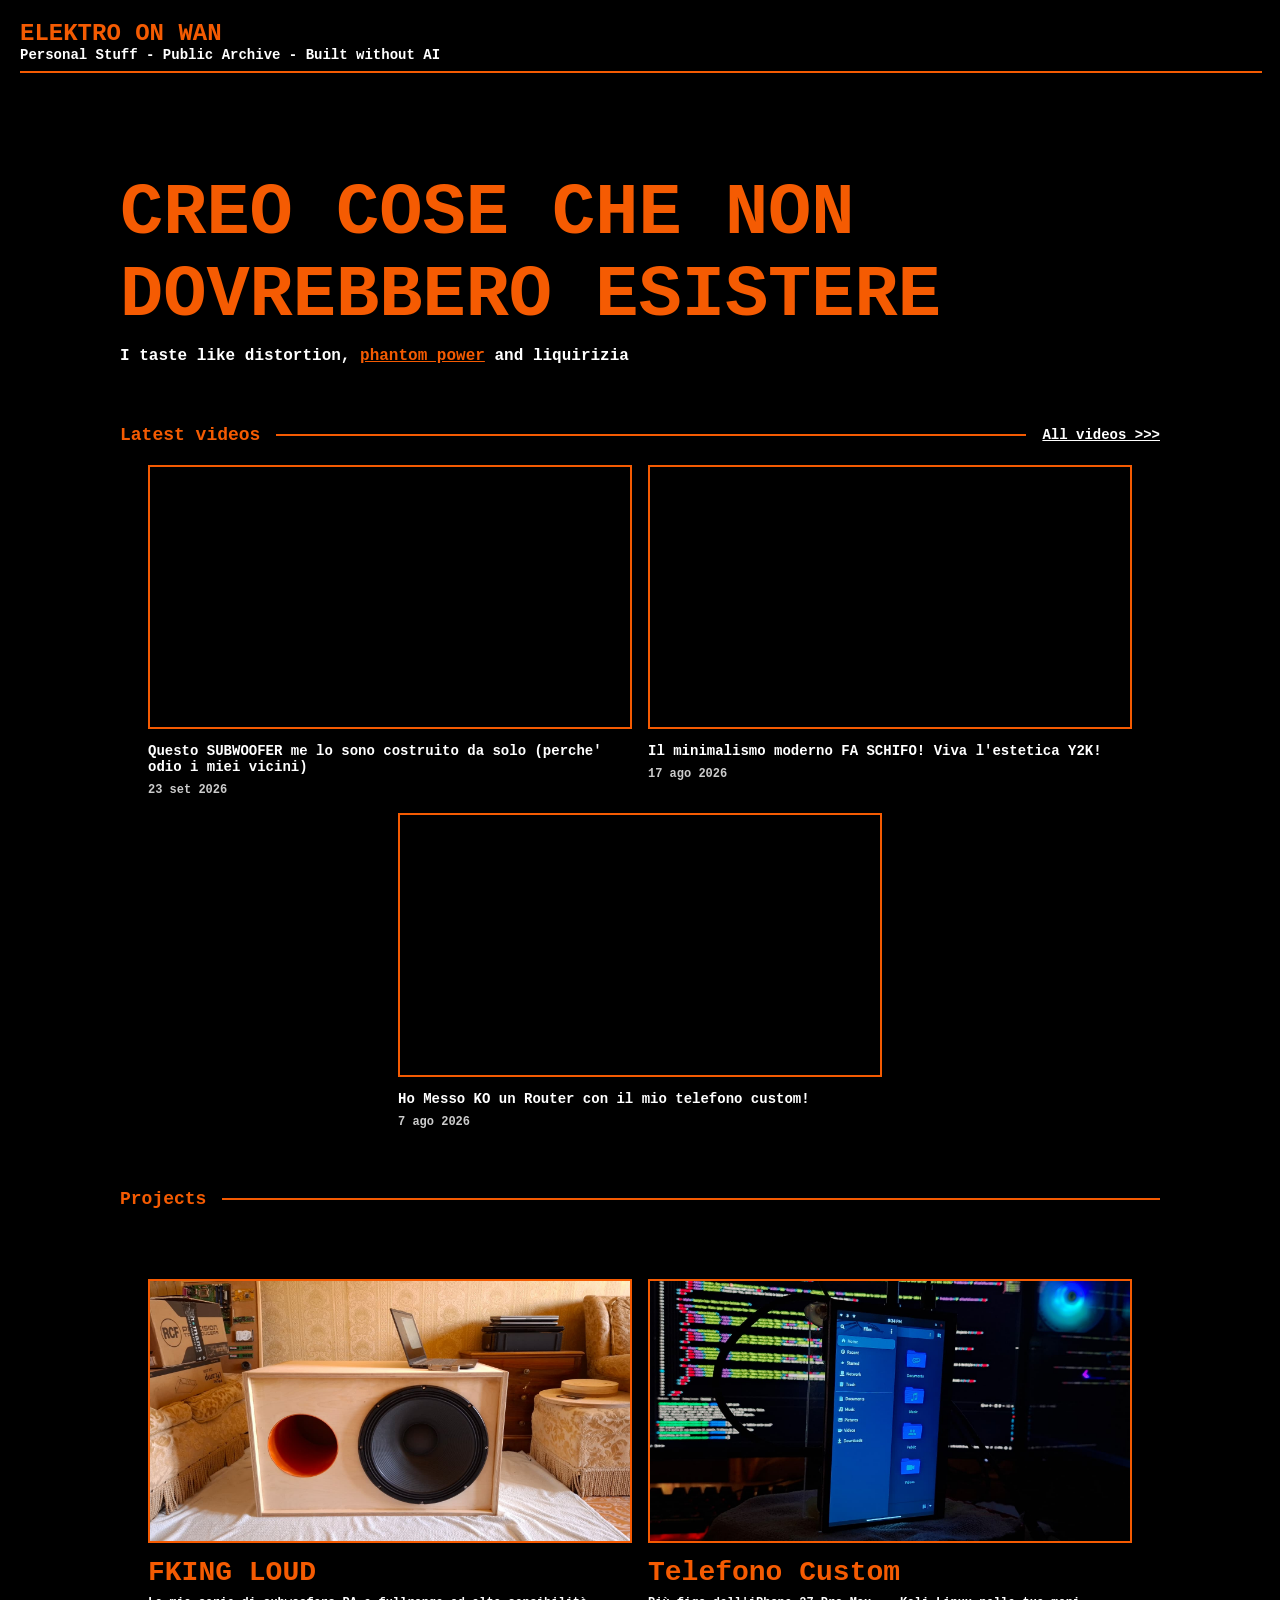
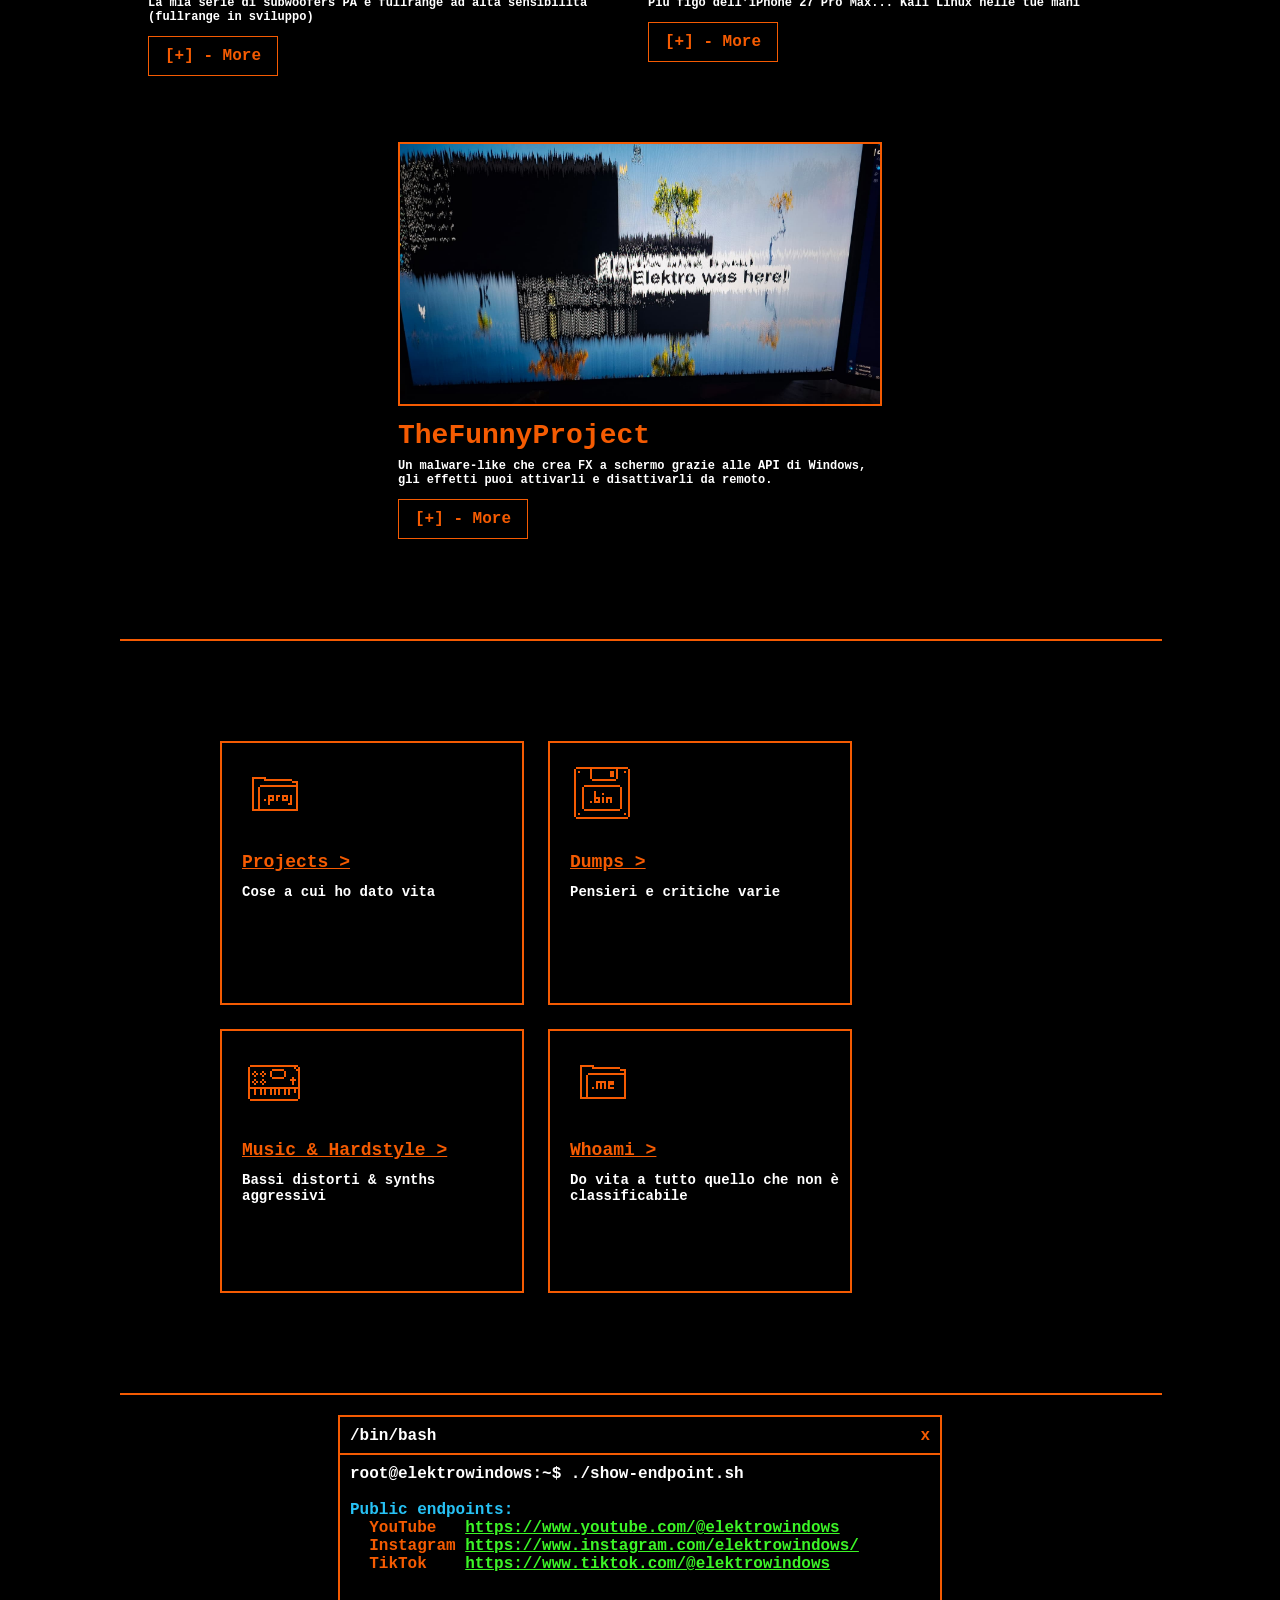
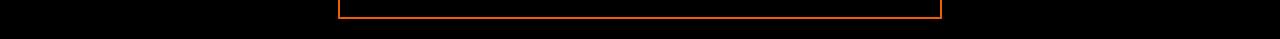
<file: index.html>
<!doctype html>
<html>
  <head>
    <meta charset="UTF-8">
    <meta name="viewport" content="width=device-width, initial-scale=1">
    <link rel="stylesheet" href="main.css">
    <link rel="stylesheet" href="mobile.css">
    <title>Elektro On WAN</title>
  </head>
  <body>

    <maintit>ELEKTRO ON WAN</maintit>
    <span class="whitetext">Personal Stuff - Public Archive - Built without AI</span>
    <hr>

    <div style="margin: 100px 100px 20px 100px;">
      <span class="maintext">CREO COSE CHE NON DOVREBBERO ESISTERE</span>
      <span class="whitetext" style="margin-top: 10px; font-size: 16px;">I taste like distortion, <a style="text-decoration: underline; color: #f55b02;" target="_blank" rel="noopener noreferrer" href="https://en.wiktionary.org/wiki/phantom_power">phantom power</a> and liquirizia</span>

      <div style="display: flex; align-items: center; gap: 16px; margin-top: 60px;">
        <span class="orangetext">Latest videos</span>
        <hr style="flex: 1; width: auto; margin: 0;">
        <a class="whitetext" style="text-decoration: underline;" target="_blank" rel="noopener noreferrer" href="https://www.youtube.com/@elektrowindows">All videos >>></a>
      </div>

      <div style="display: flex; gap: 16px; margin-top: 20px; flex-wrap: wrap; width: 100%; margin-left: auto; margin-right: auto; justify-content: center;">
        <video1>
          <iframe style="border: 2px solid #f55b02;" width="480" height="260" src="https://www.youtube.com/embed/pilKkL1AjMc" title="Questo SUBWOOFER me lo sono costruito da solo (perche&#39; odio i miei vicini)" frameborder="0" allow="accelerometer; autoplay; clipboard-write; encrypted-media; gyroscope; picture-in-picture; web-share" referrerpolicy="strict-origin-when-cross-origin" allowfullscreen></iframe>
            <div class="videotitle">Questo SUBWOOFER me lo sono costruito da solo (perche' odio i miei vicini)</div>
            <div class="date">23 set 2026</div>
        </video1>
        <video1>
          <iframe style="border: 2px solid #f55b02;" width="480" height="260" src="https://www.youtube.com/embed/15nzdDUvvUI" title="Il minimalismo moderno FA SCHIFO! Viva l&#39;estetica Y2K!" frameborder="0" allow="accelerometer; autoplay; clipboard-write; encrypted-media; gyroscope; picture-in-picture; web-share" referrerpolicy="strict-origin-when-cross-origin" allowfullscreen></iframe>
            <div class="videotitle">Il minimalismo moderno FA SCHIFO! Viva l&#39;estetica Y2K!</div>
            <div class="date">17 ago 2026</div>
        </video1>
        <video1>
          <iframe style="border: 2px solid #f55b02;" width="480" height="260" src="https://www.youtube.com/embed/Gmjio1AprZ0" title="Ho Messo KO un Router con il mio telefono custom!" frameborder="0" allow="accelerometer; autoplay; clipboard-write; encrypted-media; gyroscope; picture-in-picture; web-share" referrerpolicy="strict-origin-when-cross-origin" allowfullscreen></iframe>
            <div class="videotitle">Ho Messo KO un Router con il mio telefono custom!</div>
            <div class="date">7 ago 2026</div>
        </video1>
      </div>

      <div style="display: flex; align-items: center; gap: 16px; margin-top: 60px;">
        <span class="orangetext">Projects</span>
        <hr style="flex: 1; width: auto; margin: 0;">
      </div>

      <div style="display: flex; gap: 16px; margin-top: 20px; flex-wrap: wrap; width: 100%; margin-left: auto; margin-right: auto; justify-content: center;">
      <project>
            <img style="border: 2px solid #f55b02;margin-top: 50px;" width="480" height="260" src="./images/subwoofer.jpeg" title="Questo SUBWOOFER me lo sono costruito da solo (perche' odio i miei vicini)" frameborder="0" allowfullscreen></img>
            <div class="projecttitle">FKING LOUD</div>
            <div class="projecttext">La mia serie di subwoofers PA e fullrange ad alta sensibilità (fullrange in sviluppo)</div>
            <button class="orangetext" style="font-size: 16px; background-color: #000000; border: 1px solid #f55b02; margin-top: 12px; width: 130px; height: 40px;" onclick="window.open('https://youtu.be/pilKkL1AjMc')">[+] - More</button>
      </project>

      <project>
            <img style="border: 2px solid #f55b02;margin-top: 50px;" width="480" height="260" src="./images/telefono-custom.jpeg" title="Questo SUBWOOFER me lo sono costruito da solo (perche' odio i miei vicini)" frameborder="0" allowfullscreen></img>
            <div class="projecttitle">Telefono Custom</div>
            <div class="projecttext">Più figo dell'iPhone 27 Pro Max... Kali Linux nelle tue mani</div>
            <button class="orangetext" style="font-size: 16px; background-color: #000000; border: 1px solid #f55b02; margin-top: 12px; width: 130px; height: 40px;" onclick="window.open('https://youtu.be/Gmjio1AprZ0')">[+] - More</button>
      </project>

      <project>
            <img style="border: 2px solid #f55b02;margin-top: 50px;" width="480" height="260" src="./images/TFP.jpeg" title="Questo SUBWOOFER me lo sono costruito da solo (perche' odio i miei vicini)" frameborder="0" allowfullscreen></img>
            <div class="projecttitle">TheFunnyProject</div>
            <div class="projecttext">Un malware-like che crea FX a schermo grazie alle API di Windows, gli effetti puoi attivarli e disattivarli da remoto.</div>
            <button class="orangetext" style="font-size: 16px; background-color: #000000; border: 1px solid #f55b02; margin-top: 12px; width: 130px; height: 40px;" onclick="window.open('https://youtu.be/7NR2vbey7-c')">[+] - More</button>
      </project>
      </div>

      <hr style="margin-top: 100px; margin-bottom: 100px;">

      <div style="display: flex; gap: 16px; margin-top: 20px; margin-bottom: 20px; flex-wrap: wrap; width: 100%; margin-left: auto; margin-right: auto; justify-content: center;">
      <outro>
        <div class="outro-blockz">
            <div class="orangetext" style="margin-left: 20px; margin-top: 20px; font-size: 18px;"><img src="./iconz/proj-icon.png" class="true-rendering" width="64" height="64"></div>
            <span class="orangetext" style="margin-left: 20px; margin-top: 20px;"><a href="./projects.html" target="_self" style="text-decoration: underline; color: #f55b02;" target="_blank" rel="noopener noreferrer">Projects ></a></span>
            <span class="whitetext" style="margin-left: 20px; margin-top: 12px;">Cose a cui ho dato vita</a>
        </div>

        <div class="outro-blockz">
            <div class="orangetext" style="margin-left: 20px; margin-top: 20px; font-size: 18px;"><img src="./iconz/dump-icon.png" class="true-rendering" width="64" height="64"></div>
            <span class="orangetext" style="margin-left: 20px; margin-top: 20px;"><a href="./dumpz.html" target="_self" style="text-decoration: underline; color: #f55b02;" target="_blank" rel="noopener noreferrer">Dumps ></a></span>
            <span class="whitetext" style="margin-left: 20px; margin-top: 12px;">Pensieri e critiche varie</a>
        </div>

        <div class="outro-blockz">
            <div class="orangetext" style="margin-left: 20px; margin-top: 20px; font-size: 18px;"><img src="./iconz/music-icon.png" class="true-rendering" width="64" height="64"></div>
            <span class="orangetext" style="margin-left: 20px; margin-top: 20px;"><a href="./musik.html" target="_self" style="text-decoration: underline; color: #f55b02;" target="_blank" rel="noopener noreferrer">Music & Hardstyle ></a></span>
            <span class="whitetext" style="margin-left: 20px; margin-top: 12px;">Bassi distorti & synths aggressivi</a>
        </div>

        <div class="outro-blockz">
            <div class="orangetext" style="margin-left: 20px; margin-top: 20px; font-size: 18px;"><img src="./iconz/whoami-icon.png" class="true-rendering" width="64" height="64"></div>
            <span class="orangetext" style="margin-left: 20px; margin-top: 20px;"><a href="./whoami.html" target="_self" style="text-decoration: underline; color: #f55b02;" target="_blank" rel="noopener noreferrer">Whoami ></a></span>
            <span class="whitetext" style="margin-left: 20px; margin-top: 12px;">Do vita a tutto quello che non è classificabile</a>
        </div>
      </outro>
      </div>

      <hr style="margin-top: 100px; margin-bottom: 20px;">

      <div style="width: 100%; margin-left: auto; margin-right: auto; justify-content: center; display: flex; align-items: center; flex-direction: column;">
        <social-blockz style="position: relative;">
          <div style="margin-top: 10px; margin-bottom: 10px;">
            <div style="margin-left: 10px; color: #ffffff;"><pre>/bin/bash</pre></div>
            <div style="position: absolute; top: 10px; right: 10px;">x</div>
            <hr>
            <div style="margin: 10px 10px 10px 10px;">
            <div style="margin-top: 10px; color: #ffffff;">
            <pre>root@elektrowindows:~$ ./show-endpoint.sh</pre><br>
            </div>
            <div style="color: #27C2F5;"><pre>Public endpoints:</pre></div>
            <pre>  YouTube   <a style="text-decoration: underline; color: #3CF527;" href="https://www.youtube.com/@elektrowindows">https://www.youtube.com/@elektrowindows</a></pre>
            <pre>  Instagram <a style="text-decoration: underline; color: #3CF527;" href="https://www.instagram.com/elektrowindows/">https://www.instagram.com/elektrowindows/</a></pre>
            <pre>  TikTok    <a style="text-decoration: underline; color: #3CF527;" href="https://www.tiktok.com/@elektrowindows">https://www.tiktok.com/@elektrowindows</a></pre>
            <br>
            </div>
          </div>
        </social-blockz>
      </div>
    </div>
  </body>
</html>

<!-- <h1>creo cose che funzionano ma che non dovrebbero esistere</h1> -->
</file>
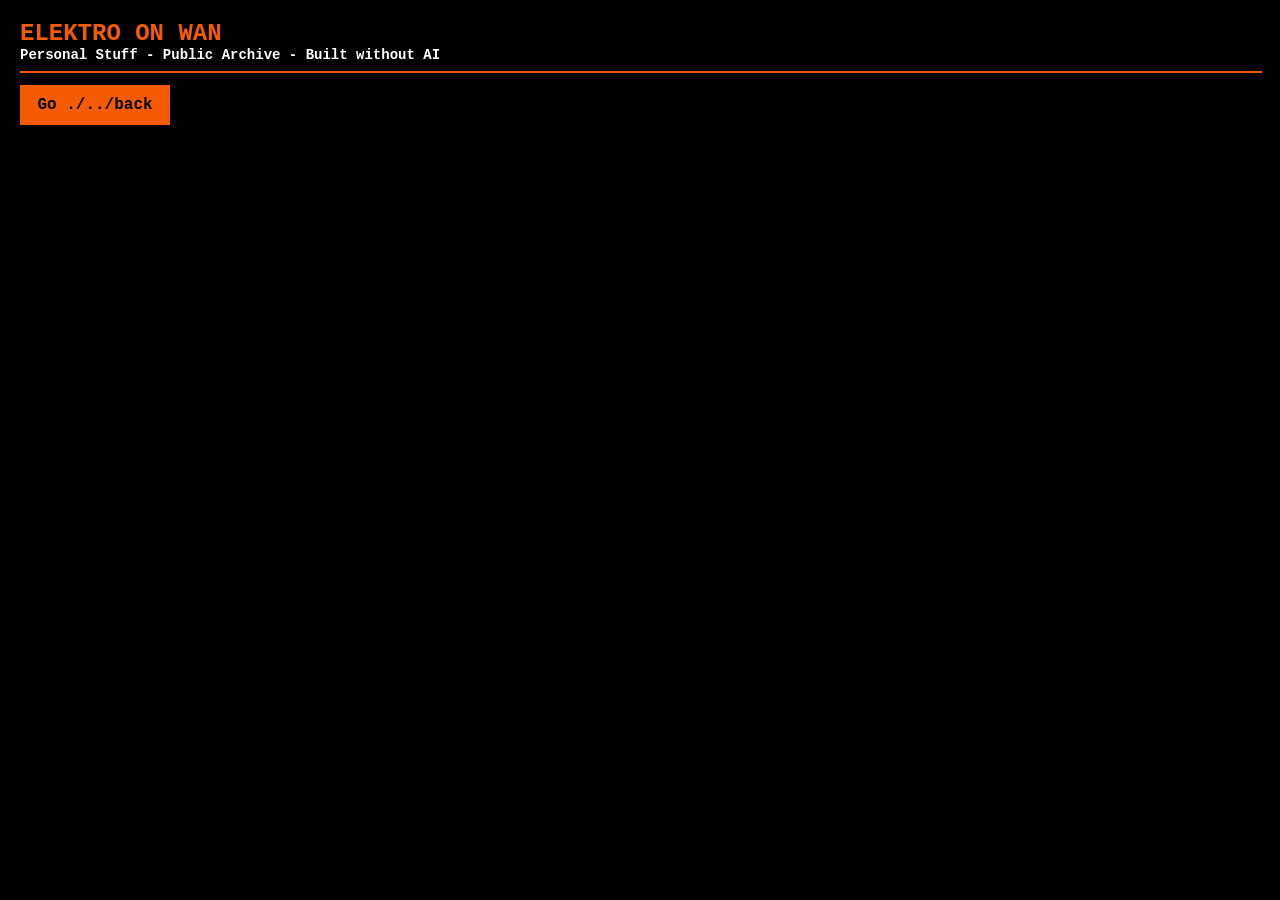
<file: dumpz.html>
<!doctype html>
<html>
  <head>
    <meta charset="UTF-8">
    <meta name="viewport" content="width=device-width, initial-scale=1">
    <link rel="stylesheet" href="main.css">
    <link rel="stylesheet" href="mobile.css">
    <title>Elektro On WAN</title>
  </head>
  <body>

    <maintit>ELEKTRO ON WAN</maintit>
    <span class="whitetext">Personal Stuff - Public Archive - Built without AI</span>
    <hr>
    <button class="orangetext" style="font-size: 16px; color: #000000; background-color: #f55b02; border: 1px solid #f55b02; margin-top: 12px; width: 150px; height: 40px;" onclick="window.location.href = 'index.html';">Go ./../back</button>

    <div style="margin: 100px 100px 100px 100px;">
      <div style="display: flex; gap: 16px; margin-top: 20px; flex-wrap: wrap; width: 100%; margin-left: auto; margin-right: auto; justify-content: center;">

      </div>
    </div>
  </body>
</html>
</file>
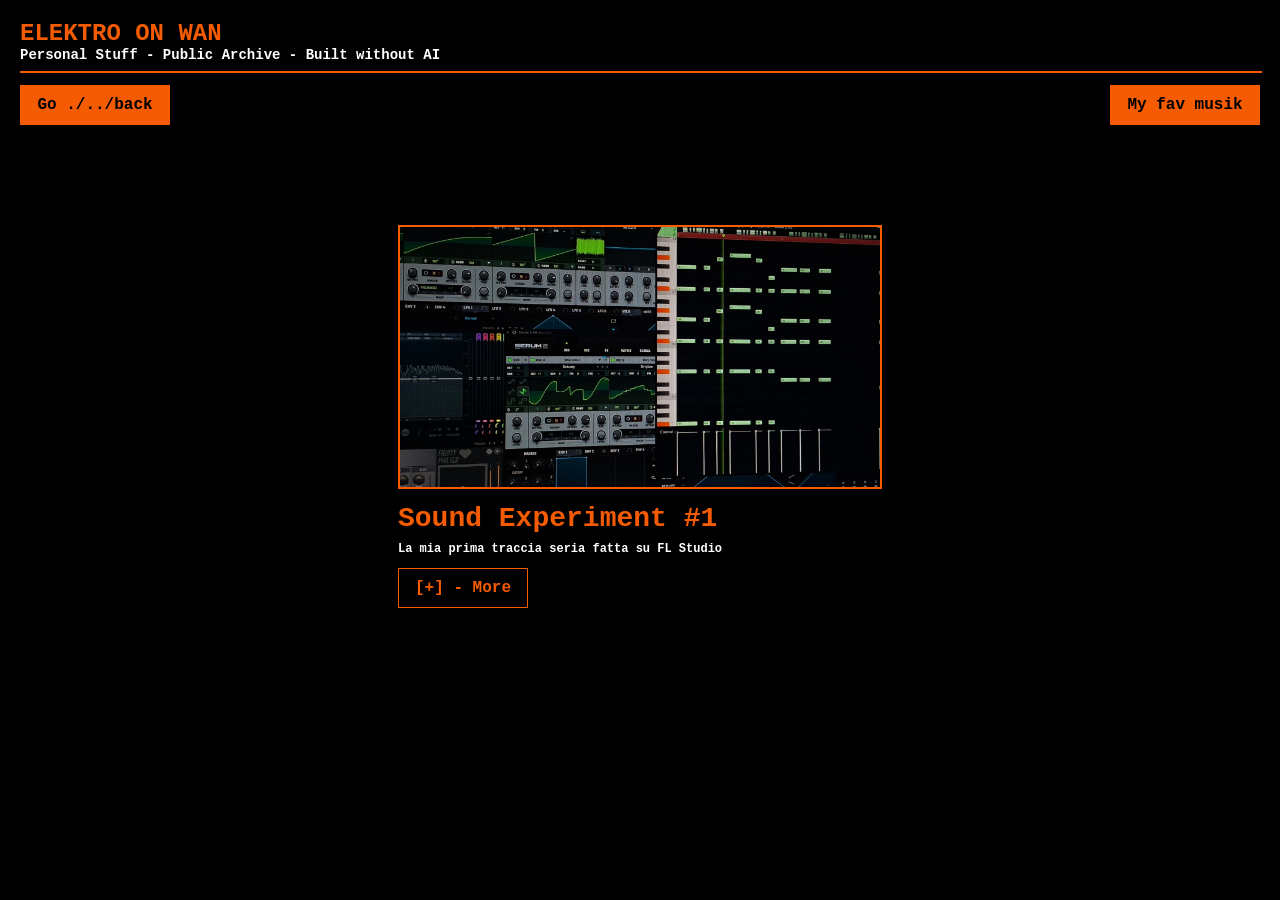
<file: musik.html>
<!doctype html>
<html>
  <head>
    <meta charset="UTF-8">
    <meta name="viewport" content="width=device-width, initial-scale=1">
    <link rel="stylesheet" href="main.css">
    <link rel="stylesheet" href="mobile.css">
    <title>Elektro On WAN</title>
  </head>
  <body>

    <maintit>ELEKTRO ON WAN</maintit>
    <span class="whitetext">Personal Stuff - Public Archive - Built without AI</span>
    <hr>
    <div style="display: flex; justify-content: space-between; align-items: center; margin-top:0px;">
      <button class="orangetext" style="font-size: 16px; color: #000000; background-color: #f55b02; border: 1px solid #f55b02; margin-top: 4px; width: 150px; height: 40px;" onclick="window.location.href = 'index.html';">Go ./../back</button>
      <button class="orangetext" style="float: right; font-size: 16px; color: #000000; background-color: #f55b02; border: 1px solid #f55b02; margin-top: 4px; width: 150px; height: 40px;" onclick="window.open('https://www.youtube.com/playlist?list=PLWCYlyh5Jf-Q')">My fav musik</button>
    </div>
    <div style="margin: 100px 100px 100px 100px;">
      <div style="display: flex; gap: 16px; margin-top: 20px; flex-wrap: wrap; width: 100%; margin-left: auto; margin-right: auto; justify-content: center;">
      <project>
            <img style="border: 2px solid #f55b02;" width="480" height="260" src="./images/fl-proj.jpeg" title="Questo SUBWOOFER me lo sono costruito da solo (perche' odio i miei vicini)" frameborder="0" allowfullscreen></img>
            <div class="projecttitle">Sound Experiment #1</div>
            <div class="projecttext">La mia prima traccia seria fatta su FL Studio</div>
            <button class="orangetext" style="font-size: 16px; background-color: #000000; border: 1px solid #f55b02; margin-top: 12px; width: 130px; height: 40px;" onclick="window.open('https://www.youtube.com/watch?v=Rnli3az-T2o')">[+] - More</button>
      </project>
      </div>
    </div>
  </body>
</html>
</file>
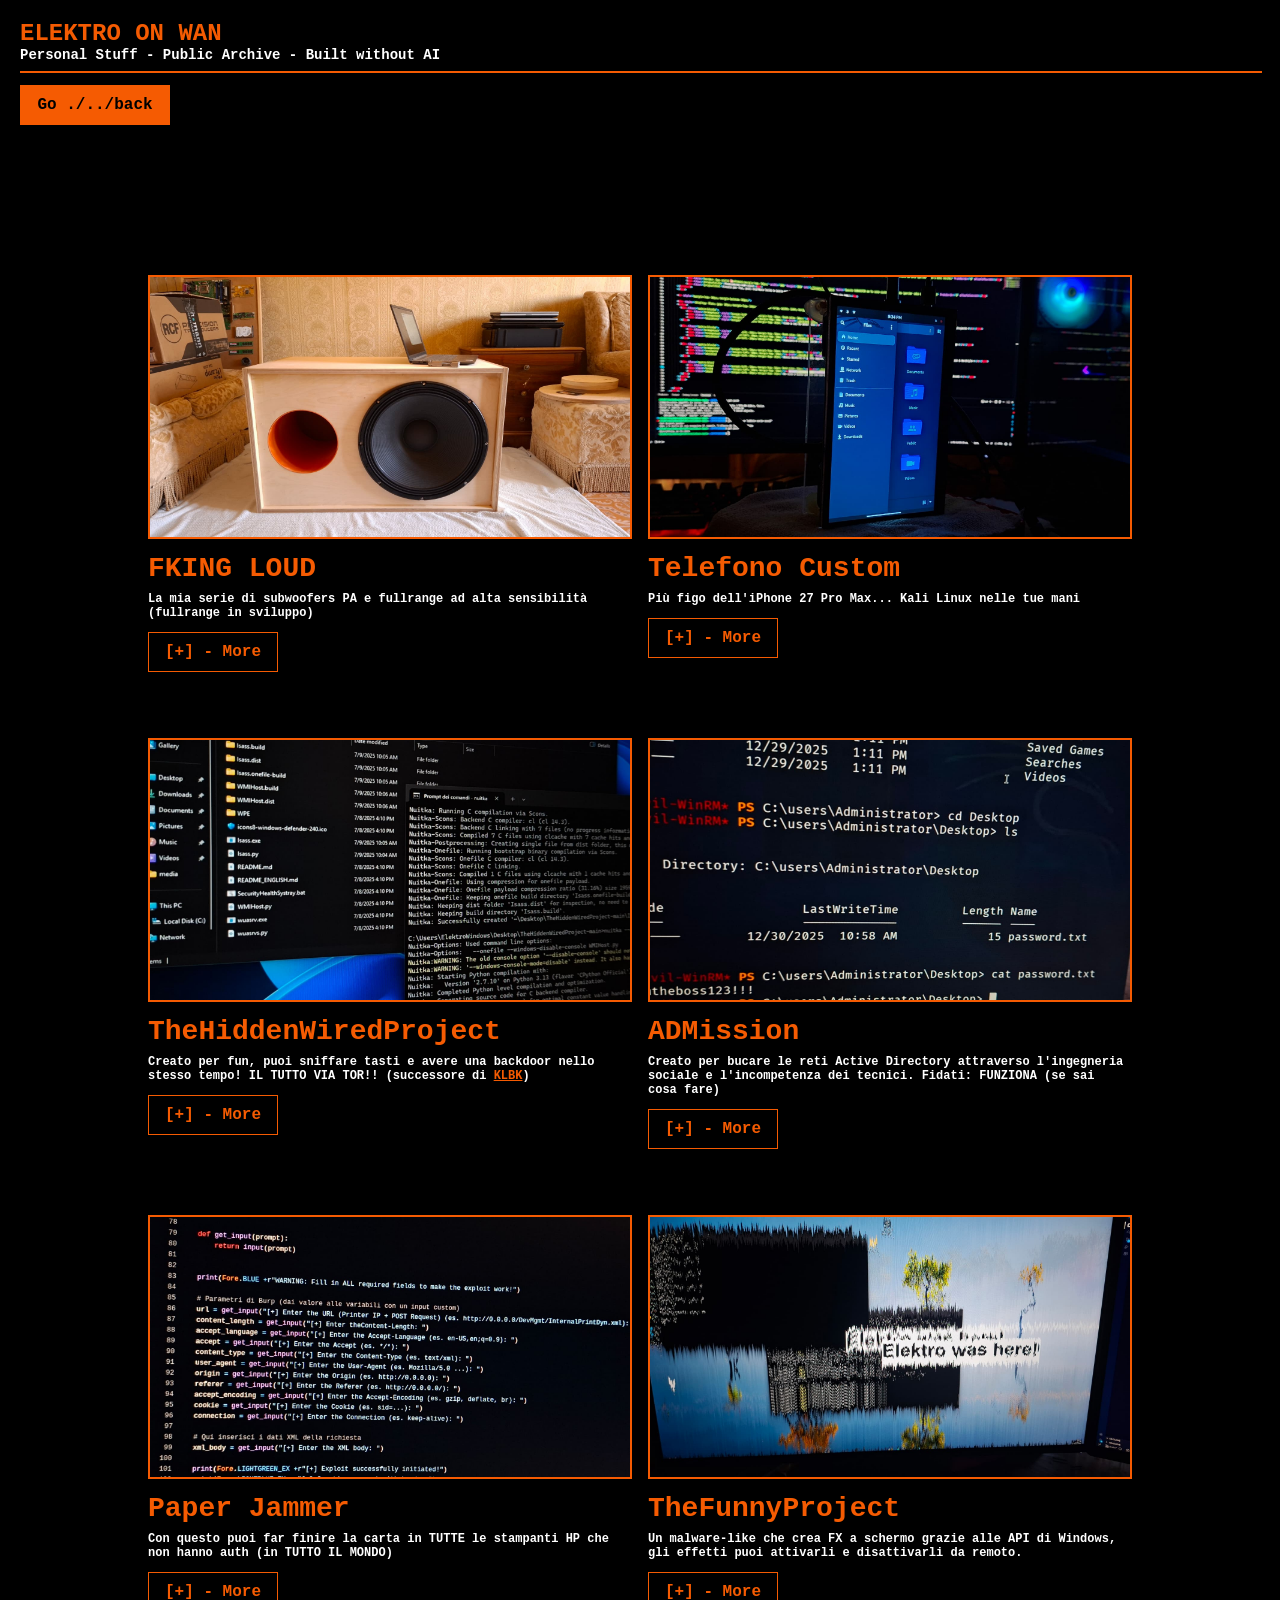
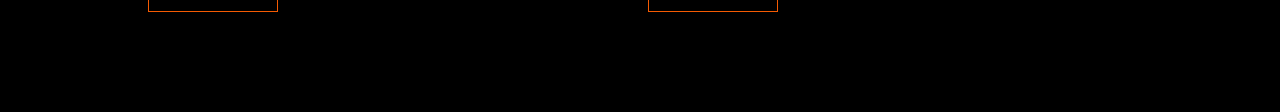
<file: projects.html>
<!doctype html>
<html>
  <head>
    <meta charset="UTF-8">
    <meta name="viewport" content="width=device-width, initial-scale=1">
    <link rel="stylesheet" href="main.css">
    <link rel="stylesheet" href="mobile.css">
    <title>Elektro On WAN</title>
  </head>
  <body>

    <maintit>ELEKTRO ON WAN</maintit>
    <span class="whitetext">Personal Stuff - Public Archive - Built without AI</span>
    <hr>
    <button class="orangetext" style="font-size: 16px; color: #000000; background-color: #f55b02; border: 1px solid #f55b02; margin-top: 12px; width: 150px; height: 40px;" onclick="window.location.href = 'index.html';">Go ./../back</button>

    <div style="margin: 100px 100px 100px 100px;">
      <div style="display: flex; gap: 16px; margin-top: 20px; flex-wrap: wrap; width: 100%; margin-left: auto; margin-right: auto; justify-content: center;">
      <project>
            <img style="border: 2px solid #f55b02;margin-top: 50px;" width="480" height="260" src="./images/subwoofer.jpeg" title="Questo SUBWOOFER me lo sono costruito da solo (perche' odio i miei vicini)" frameborder="0" allowfullscreen></img>
            <div class="projecttitle">FKING LOUD</div>
            <div class="projecttext">La mia serie di subwoofers PA e fullrange ad alta sensibilità (fullrange in sviluppo)</div>
            <button class="orangetext" style="font-size: 16px; background-color: #000000; border: 1px solid #f55b02; margin-top: 12px; width: 130px; height: 40px;" onclick="window.open('https://youtu.be/pilKkL1AjMc')">[+] - More</button>
      </project>

      <project>
            <img style="border: 2px solid #f55b02;margin-top: 50px;" width="480" height="260" src="./images/telefono-custom.jpeg" title="Questo SUBWOOFER me lo sono costruito da solo (perche' odio i miei vicini)" frameborder="0" allowfullscreen></img>
            <div class="projecttitle">Telefono Custom</div>
            <div class="projecttext">Più figo dell'iPhone 27 Pro Max... Kali Linux nelle tue mani</div>
            <button class="orangetext" style="font-size: 16px; background-color: #000000; border: 1px solid #f55b02; margin-top: 12px; width: 130px; height: 40px;" onclick="window.open('https://youtu.be/Gmjio1AprZ0')">[+] - More</button>
      </project>

      <project>
            <img style="border: 2px solid #f55b02;margin-top: 50px;" width="480" height="260" src="./images/thwp.jpeg" title="Questo SUBWOOFER me lo sono costruito da solo (perche' odio i miei vicini)" frameborder="0" allowfullscreen></img>
            <div class="projecttitle">TheHiddenWiredProject</div>
            <div class="projecttext">Creato per fun, puoi sniffare tasti e avere una backdoor nello stesso tempo! IL TUTTO VIA TOR!! (successore di <a style="text-decoration: underline; color: #f55b02;" target="_blank" rel="noopener noreferrer" href="https://www.youtube.com/@elektrowindows">KLBK</a>)</div>
            <button class="orangetext" style="font-size: 16px; background-color: #000000; border: 1px solid #f55b02; margin-top: 12px; width: 130px; height: 40px;" onclick="window.open('https://youtu.be/sQWOgg82KBk')">[+] - More</button>
      </project>

      <project>
            <img style="border: 2px solid #f55b02;margin-top: 50px;" width="480" height="260" src="./images/admission.jpeg" title="Questo SUBWOOFER me lo sono costruito da solo (perche' odio i miei vicini)" frameborder="0" allowfullscreen></img>
            <div class="projecttitle">ADMission</div>
            <div class="projecttext">Creato per bucare le reti Active Directory attraverso l'ingegneria sociale e l'incompetenza dei tecnici. Fidati: FUNZIONA (se sai cosa fare)</div>
            <button class="orangetext" style="font-size: 16px; background-color: #000000; border: 1px solid #f55b02; margin-top: 12px; width: 130px; height: 40px;" onclick="window.open('https://youtu.be/Z-wJNQmNHPE')">[+] - More</button>
      </project>

      <project>
            <img style="border: 2px solid #f55b02;margin-top: 50px;" width="480" height="260" src="./images/paperjammer.jpeg" title="Questo SUBWOOFER me lo sono costruito da solo (perche' odio i miei vicini)" frameborder="0" allowfullscreen></img>
            <div class="projecttitle">Paper Jammer</div>
            <div class="projecttext">Con questo puoi far finire la carta in TUTTE le stampanti HP che non hanno auth (in TUTTO IL MONDO)</div>
            <button class="orangetext" style="font-size: 16px; background-color: #000000; border: 1px solid #f55b02; margin-top: 12px; width: 130px; height: 40px;" onclick="window.open('https://github.com/Elektro-On-Github/Exploit_Printer')">[+] - More</button>
      </project>

      <project>
            <img style="border: 2px solid #f55b02;margin-top: 50px;" width="480" height="260" src="./images/TFP.jpeg" title="Questo SUBWOOFER me lo sono costruito da solo (perche' odio i miei vicini)" frameborder="0" allowfullscreen></img>
            <div class="projecttitle">TheFunnyProject</div>
            <div class="projecttext">Un malware-like che crea FX a schermo grazie alle API di Windows, gli effetti puoi attivarli e disattivarli da remoto.</div>
            <button class="orangetext" style="font-size: 16px; background-color: #000000; border: 1px solid #f55b02; margin-top: 12px; width: 130px; height: 40px;" onclick="window.open('https://youtu.be/7NR2vbey7-c')">[+] - More</button>
      </project>
      </div>
    </div>
  </body>
</html>
</file>
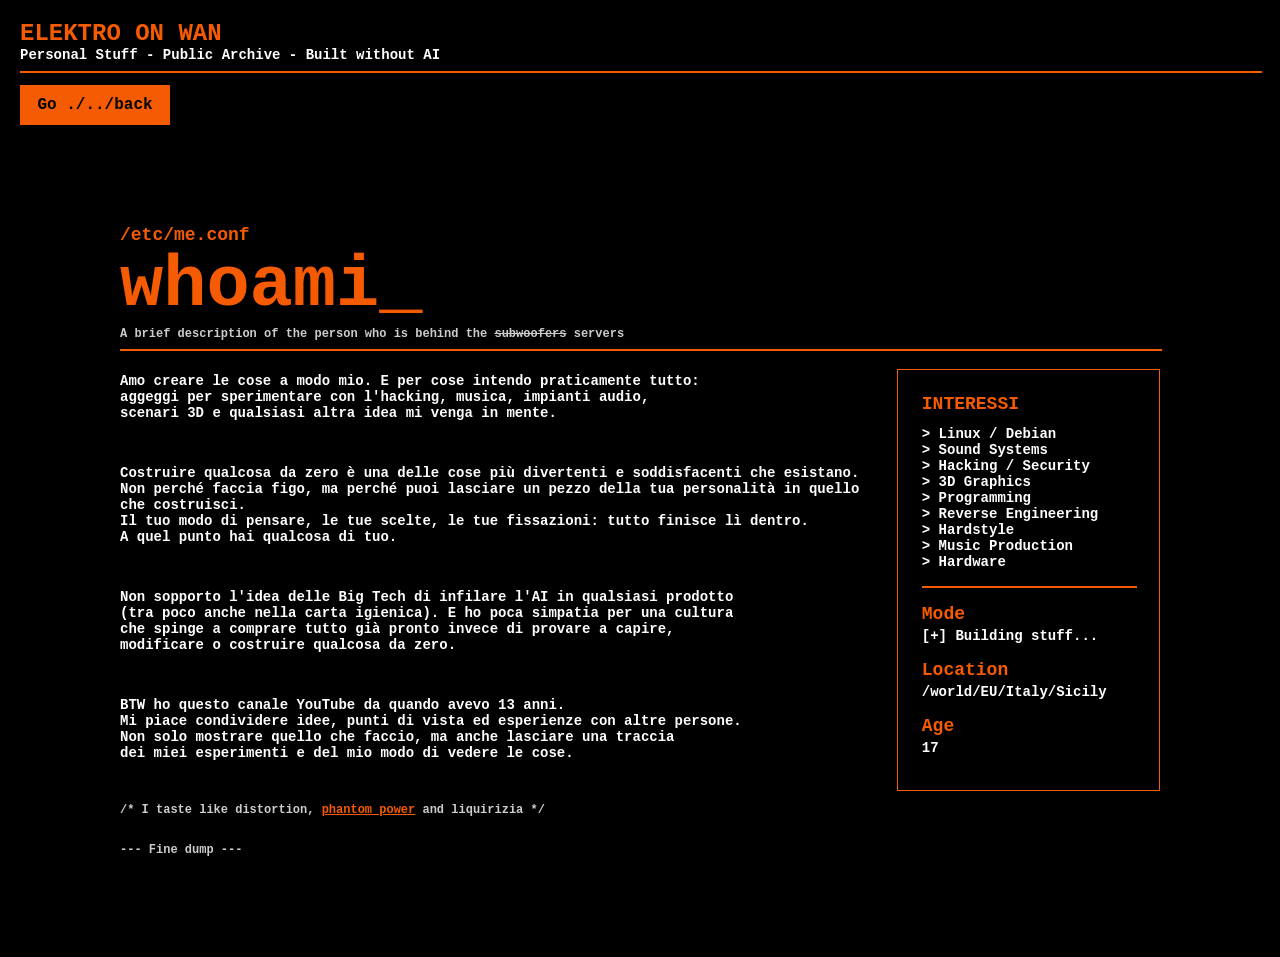
<file: whoami.html>
<!doctype html>
<html>
  <head>
    <meta charset="UTF-8">
    <meta name="viewport" content="width=device-width, initial-scale=1">
    <link rel="stylesheet" href="main.css">
    <link rel="stylesheet" href="mobile.css">
    <title>Elektro On WAN</title>
  </head>
  <body>

    <maintit>ELEKTRO ON WAN</maintit>
    <span class="whitetext">Personal Stuff - Public Archive - Built without AI</span>
    <hr>
    <button class="orangetext" style="font-size: 16px; color: #000000; background-color: #f55b02; border: 1px solid #f55b02; margin-top: 12px; width: 150px; height: 40px;" onclick="window.location.href = 'index.html';">Go ./../back</button>

    <div style="margin: 100px 100px 100px 100px;">
      <div style="display: flex; gap: 16px; margin-top: 20px; flex-wrap: wrap; width: 100%; margin-left: auto; margin-right: auto; justify-content: center;">
      <project>
        <div class="orangetext">/etc/me.conf</div>
        <div class="maintext">whoami_</div>
        <div class="date" style="margin: 0; width: 600px;">A brief description of the person who is behind the <span style="text-decoration: line-through;">subwoofers</span> servers</div>
        <hr>
        <div style="display: flex; gap: 16px; align-items: flex-start;">
        <div class="whoamitext">
        <p>Amo creare le cose a modo mio. E per <b>cose</b> intendo praticamente tutto: <br>
            aggeggi per sperimentare con l'hacking, musica, impianti audio, <br>
            scenari 3D e qualsiasi altra idea mi venga in mente.</p><br>

        <p>Costruire qualcosa da zero è una delle cose più divertenti e soddisfacenti che esistano. <br>
            Non perché faccia figo, ma perché puoi lasciare un pezzo della tua personalità in quello che costruisci. <br>
            Il tuo modo di pensare, le tue scelte, le tue fissazioni: tutto finisce lì dentro. <br>
            A quel punto hai qualcosa di tuo. </p><br>

        <p>Non sopporto l'idea delle Big Tech di infilare l'AI in qualsiasi prodotto <br>
            (tra poco anche nella carta igienica). E ho poca simpatia per una cultura <br>
            che spinge a comprare tutto già pronto invece di provare a capire, <br>
            modificare o costruire qualcosa da zero.</p><br>

        <p>BTW ho questo canale YouTube da quando avevo 13 anni. <br>
            Mi piace condividere idee, punti di vista ed esperienze con altre persone. <br>
            Non solo mostrare quello che faccio, ma anche lasciare una traccia <br>
            dei miei esperimenti e del mio modo di vedere le cose.</p><br>
        </div>
        <div class="whoami-stuff">
          <div style="margin: 24px;">
          <div class="orangetext">INTERESSI</div>
          <div class="whitetext" style="margin-top: 12px; margin-bottom: 16px;">
            <span>> Linux / Debian</span><br>
            <span>> Sound Systems</span><br>
            <span>> Hacking / Security</span><br>
            <span>> 3D Graphics</span><br>
            <span>> Programming</span><br>
            <span>> Reverse Engineering</span><br>
            <span>> Hardstyle</span><br>
            <span>> Music Production</span><br>
            <span>> Hardware</span>
          </div>
          <hr>
          <div class="orangetext" style="margin-top: 16px; font-weight: bold; margin-bottom: 4px;">Mode</div>
          <div class="whoamitext">[+] Building stuff...</div>
          <div class="orangetext" style="margin-top: 16px; font-weight: bold; margin-bottom: 4px;">Location</div>
          <div class="whoamitext">/world/EU/Italy/Sicily</div>
          <div class="orangetext" style="margin-top: 16px; font-weight: bold; margin-bottom: 4px;">Age</div>
          <div class="whoamitext">17</div>
        </div>
        </div>
        </div>
        <span class="date" style="margin-top: 12px; font-size: 12px;">/* I taste like distortion, <a style="text-decoration: underline; color: #f55b02;" target="_blank" rel="noopener noreferrer" href="https://en.wiktionary.org/wiki/phantom_power">phantom power</a> and liquirizia */</span>
        <br>
        <div class="date">--- Fine dump ---</div>
      </project>
      </div>
    </div> 
  </body>
</html>
</file>
<file: main.css>
body {
    background-color: #000000;
    margin: 20px;
}

maintit {
    color: #f55b02;
    font-size: 24px;
    font-family: "Liberation Mono", monospace;
    font-weight: 800;
}

hr {
    border: 1px solid #f55b02;
    width: 100%;
}

.whitetext {
    color: #ffffff;
    font-size: 14px;
    font-family: "Liberation Mono", monospace;
    font-weight: 800;
    display: block;
}

.orangetext {
    color: #f55b02;
    font-size: 18px;
    font-family: "Liberation Mono", monospace;
    font-weight: 800;
    display: block;
}

.maintext {
    color: #f55b02;
    font-size: 72px;
    font-family: "Liberation Mono", monospace;
    font-weight: 800;
    display: block;
    width: 900px;
}

.videotitle {
    color: #ffffff;
    margin-top: 10px;
    font-size: 14px;
    font-family: "Liberation Mono", monospace;
    font-weight: 800;
    display: block;
    width: 480px;
}

.date {
    color: #cccccc;
    margin-top: 8px;
    font-size: 12px;
    font-family: "Liberation Mono", monospace;
    font-weight: 600;
    display: block;
    width: 480px;
}

.projecttitle {
    color: #f55b02;
    margin-top: 10px;
    font-size: 28px;
    font-family: "Liberation Mono", monospace;
    font-weight: 800;
    display: block;
    width: 480px;
}

.projecttext {
    color: #ffffff;
    margin-top: 8px;
    font-size: 12px;
    font-family: "Liberation Mono", monospace;
    font-weight: 600;
    display: block;
    width: 480px;
}

.outro-blockz {
    gap: 16px;
    color: #f55b02;
    border: 2px solid #f55b02;
    font-size: 28px;
    font-family: "Liberation Mono", monospace;
    font-weight: 800;
    display: block;
    width: 300px;
    height: 260px;
}

.true-rendering {
  image-rendering: pixelated;
  /* Supporto per browser alternativi o vecchi */
  image-rendering: -moz-crisp-edges;
  image-rendering: crisp-edges;
}

outro {
    display: flex;
    flex-wrap: wrap;
    gap: 24px;
    margin-right: 100px;
    margin-left: 100px;
}

.whoamitext {
    color: #ffffff;
    font-size: 14px;
    font-family: "Liberation Mono", monospace;
    font-weight: 800;
    display: block;
}

.whoami-stuff {
    gap: 16px;
    color: #f55b02;
    margin-top: 10px;
    border: 1px solid #f55b02;
    font-size: 28px;
    font-family: "Liberation Mono", monospace;
    font-weight: 800;
    display: block;
    width: 300px;
    height: 420px;
}

social-blockz {
    display: block;
    color: #f55b02;
    border: 2px solid #f55b02;
    font-size: 16px;
    font-family: "Liberation Mono", monospace;
    font-weight: 800;
    width: 600px;
    height: 200px;
}

pre {margin: 0;}
</file>
<file: mobile.css>
@media (max-width: 700px) {
	*,
	*::before,
	*::after {
		box-sizing: border-box;
	}

	html {
		-webkit-text-size-adjust: 100%;
		text-size-adjust: 100%;
	}

	body {
		margin: 14px;
		overflow-x: hidden;
	}

	maintit {
		display: block;
		line-height: 1.2;
	}

	body > hr {
		width: 100%;
		margin: 12px 0;
	}

	body > button.orangetext {
		width: min(100%, 150px) !important;
		min-height: 44px;
		height: auto !important;
	}

	body > div[style*="justify-content: space-between"] {
		flex-wrap: wrap;
		gap: 10px;
		margin-top: 12px !important;
	}

	body > div[style*="justify-content: space-between"] > button {
		flex: 1 1 130px;
		width: auto !important;
		min-width: 0;
		min-height: 44px;
		height: auto !important;
		margin-top: 0 !important;
	}

	body > div[style*="margin: 100px"] {
		margin: 32px 0 40px !important;
	}

	body > div[style*="margin: 100px"] > div[style*="display: flex"] {
		width: 100%;
		margin-right: 0 !important;
		margin-left: 0 !important;
	}

	body > div[style*="margin: 100px"] > div[style*="justify-content: center"] {
		gap: 20px;
	}

	.maintext {
		width: 100%;
		max-width: 100%;
		font-size: 40px;
		line-height: 1.1;
		overflow-wrap: anywhere;
	}

	.videotitle,
	.date,
	.projecttitle,
	.projecttext,
	.whoamitext {
		width: 100% !important;
		max-width: 100%;
		overflow-wrap: anywhere;
	}

	.projecttitle {
		font-size: 24px;
		line-height: 1.2;
	}

	video1,
	project {
		display: block;
		width: 100%;
		max-width: 480px;
		min-width: 0;
	}

	video1 iframe,
	project img {
		display: block;
		width: 100% !important;
		height: auto !important;
		aspect-ratio: 16 / 9;
		object-fit: contain;
	}

	project img {
		margin-top: 12px !important;
	}

	project > div[style*="align-items: flex-start"] {
		flex-direction: column;
		width: 100%;
	}

	project .whoamitext br {
		display: none;
	}

	.whoamitext p {
		margin: 0 0 16px;
	}

	.whoami-stuff {
		width: 100%;
		max-width: 420px;
		height: auto;
		min-height: 0;
		padding: 16px;
	}

	.whoami-stuff > div {
		margin: 0 !important;
	}

	outro {
		width: 100%;
		margin-right: 0;
		margin-left: 0;
		gap: 14px;
	}

	.outro-blockz {
		flex: 1 1 220px;
		width: 100%;
		max-width: 100%;
		height: auto;
		min-height: 220px;
		padding-bottom: 16px;
	}

	social-blockz {
		width: 100%;
		max-width: 600px;
		height: auto;
		min-height: 200px;
		overflow-wrap: anywhere;
	}

	social-blockz pre {
		white-space: pre-wrap;
		overflow-wrap: anywhere;
	}

	social-blockz a {
		overflow-wrap: anywhere;
	}
}

@media (max-width: 380px) {
	body {
		margin: 12px;
	}

	.maintext {
		font-size: 34px;
	}

	.projecttitle {
		font-size: 22px;
	}
}
</file>
